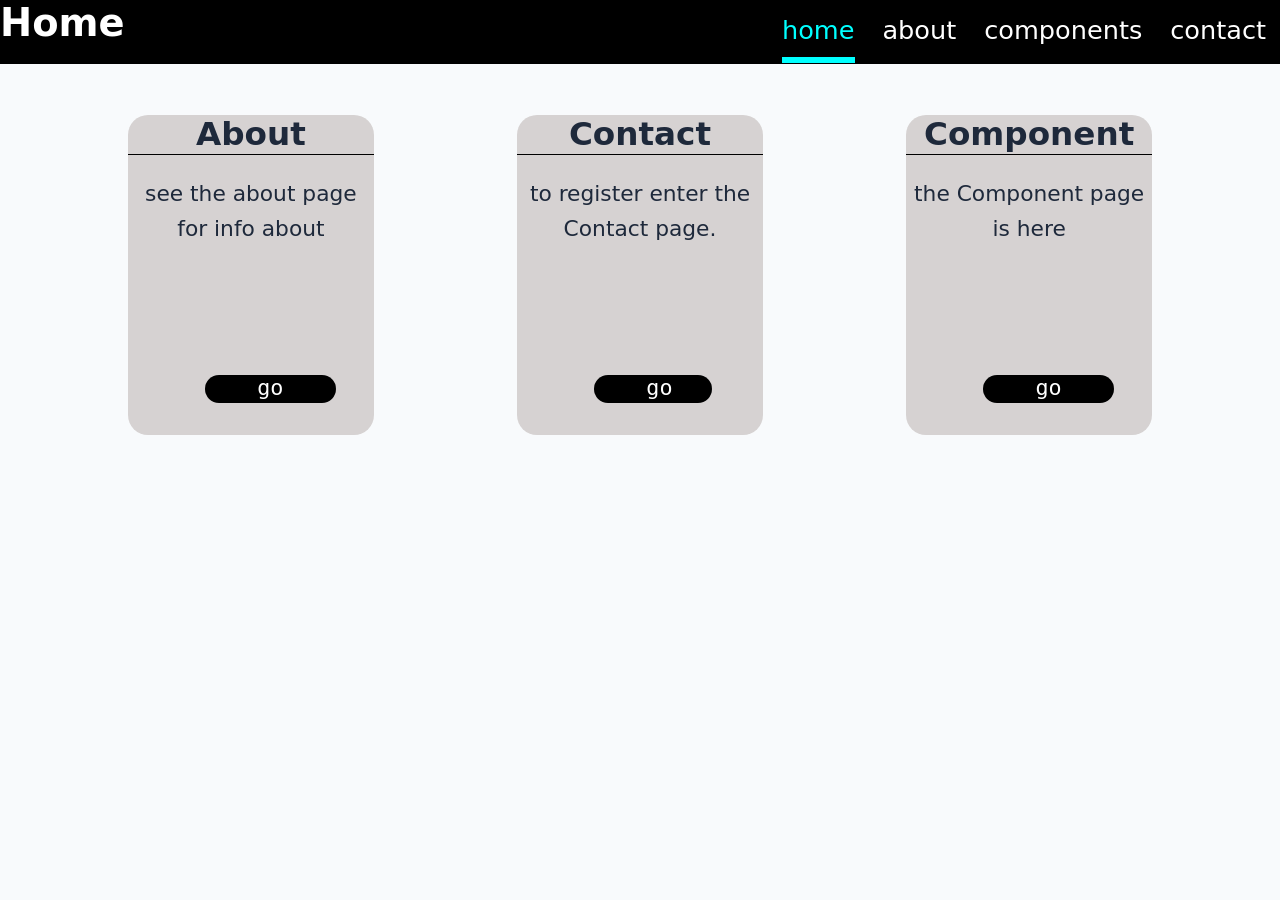
<file: index.html>
<!DOCTYPE html>
<html lang="en">
<head>
    <meta charset="UTF-8">
    <meta name="viewport" content="width=device-width, initial-scale=1.0">
    <link rel="stylesheet" href="css\indexstyle.css">
    <title>Index</title>
</head>
<body>
    <nav>
        <h1>Home</h1>
        <div id="subHeader">
            <a href="index.html" class="currentPage">home</a>
            <a href="about.html" class="nonCurrentPage">about</a>
            <a href="components.html"class="nonCurrentPage">components</a>
            <a href="" class="nonCurrentPage">contact</a>
        </div>
    </nav>
    <main>
       <div id="div1" class="card">
            <h2>About</h2>
            <p>see the about page for info about</p>
            <div id="spacy1"></div>
            <a href="about.html"><pre>    go    </pre></a>
       </div>
       <div id="div2" class="card">
            <h2>Contact</h2>
            <p>to register enter the Contact page. </p>
            <div id="spacy2"></div>
            <a href="contact.html"><pre>    go   </pre></a>
       </div> 
       <div id="div3" class="card">
            <h2>Component</h2>
              <p>the Component page is here  </p>
              <div id="spacy3"></div>
              <a href="componenet.html"><pre>    go    </pre></a>
       </div>
    </main>
    <footer></footer>
</body>
</html>
</file>
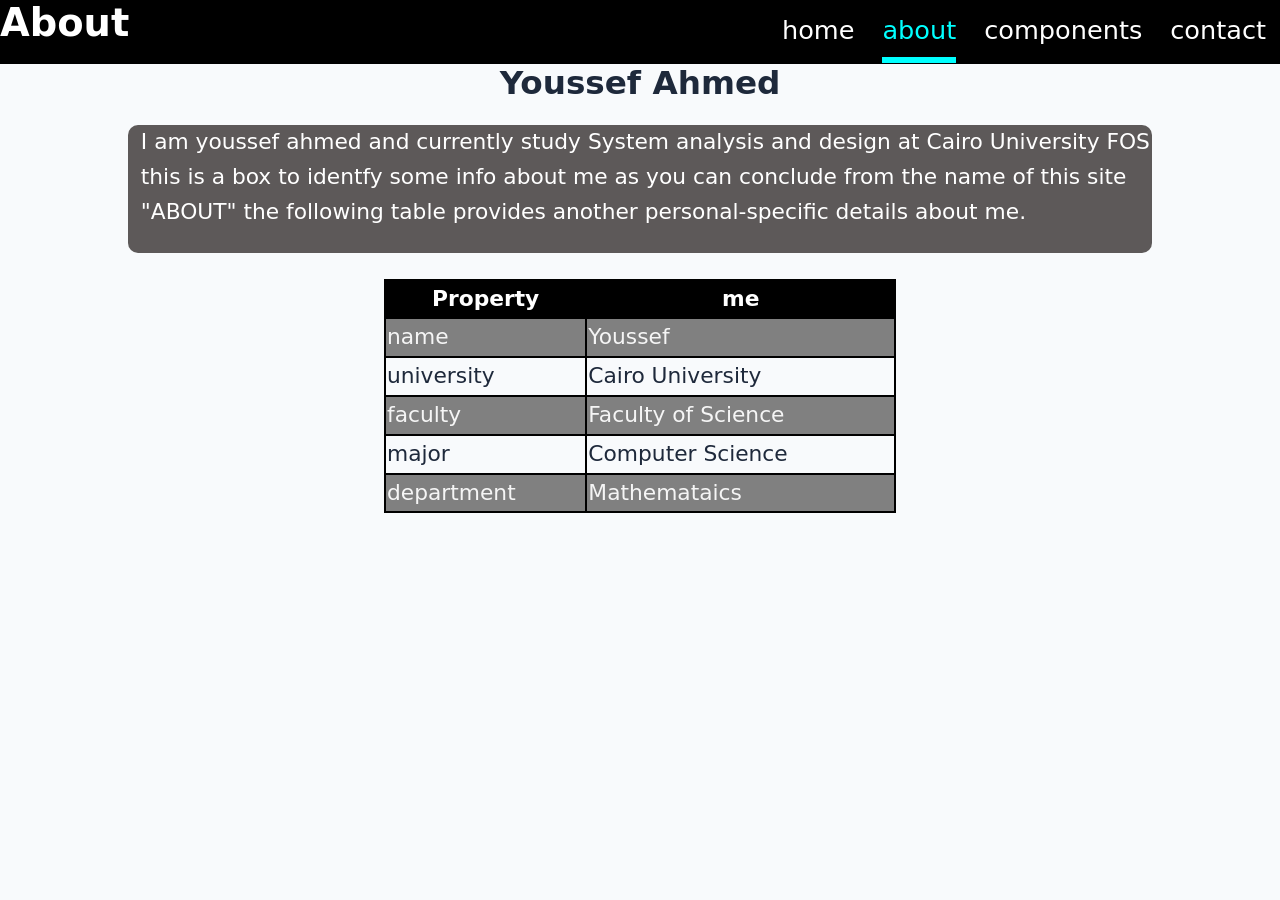
<file: about.html>
<!DOCTYPE html>
<html lang="en">
<head>
    <meta charset="UTF-8">
    <meta name="viewport" content="width=device-width, initial-scale=1.0">
    <title>ِAbout</title>
    <link rel="stylesheet" href="css/aboutstyle.css">
</head>
<body>
    <nav>
     <h1>About</h1>
        <div id="subHeader">
            <a href="index.html" class="nonCurrentPage">home</a>
            <a href="about.html" class="currentPage">about</a>
            <a href="components.html" class="nonCurrentPage">components</a>
            <a href="contact.html" class="nonCurrentPage">contact</a>
        </div>
     </nav>
        
    <main>
        <h2>Youssef Ahmed </h2>
        <div id="submain">
             <p> I am youssef ahmed and currently study System analysis and design at Cairo University FOS this is a box to identfy some info about me as you can conclude from the name of this site "ABOUT" the following table provides another personal-specific details about me. </p>
        </div>
        <table id="myTable">
            <tr id="hdr">
                <td>Property</td>
                <td>me</td>

            </tr>
            <tr id="row1" class="odd">
                <td id="row1col1">name</td>
                <td id="row1col2">Youssef</td>
            </tr>
            <tr id="row2" class="even">
                <td id="row2col1">university</td>
                <td id="row2col2">Cairo University</td>
            </tr>
            <tr id="row3" class="odd">
                <td id="row3col1">faculty</td>
                <td id="row3col2">Faculty of Science</td>
            </tr>
            <tr id="row4" class="even">
                <td id="row4col1">major</td>
                <td id="row4col2">Computer Science</td>
            </tr>
            <tr id="row5" class="odd">
                <td id="row5col1">department</td>
                <td id="row5col2">Mathemataics</td>
            </tr>
        </table>
    </main>
</body>
</html>
</file>
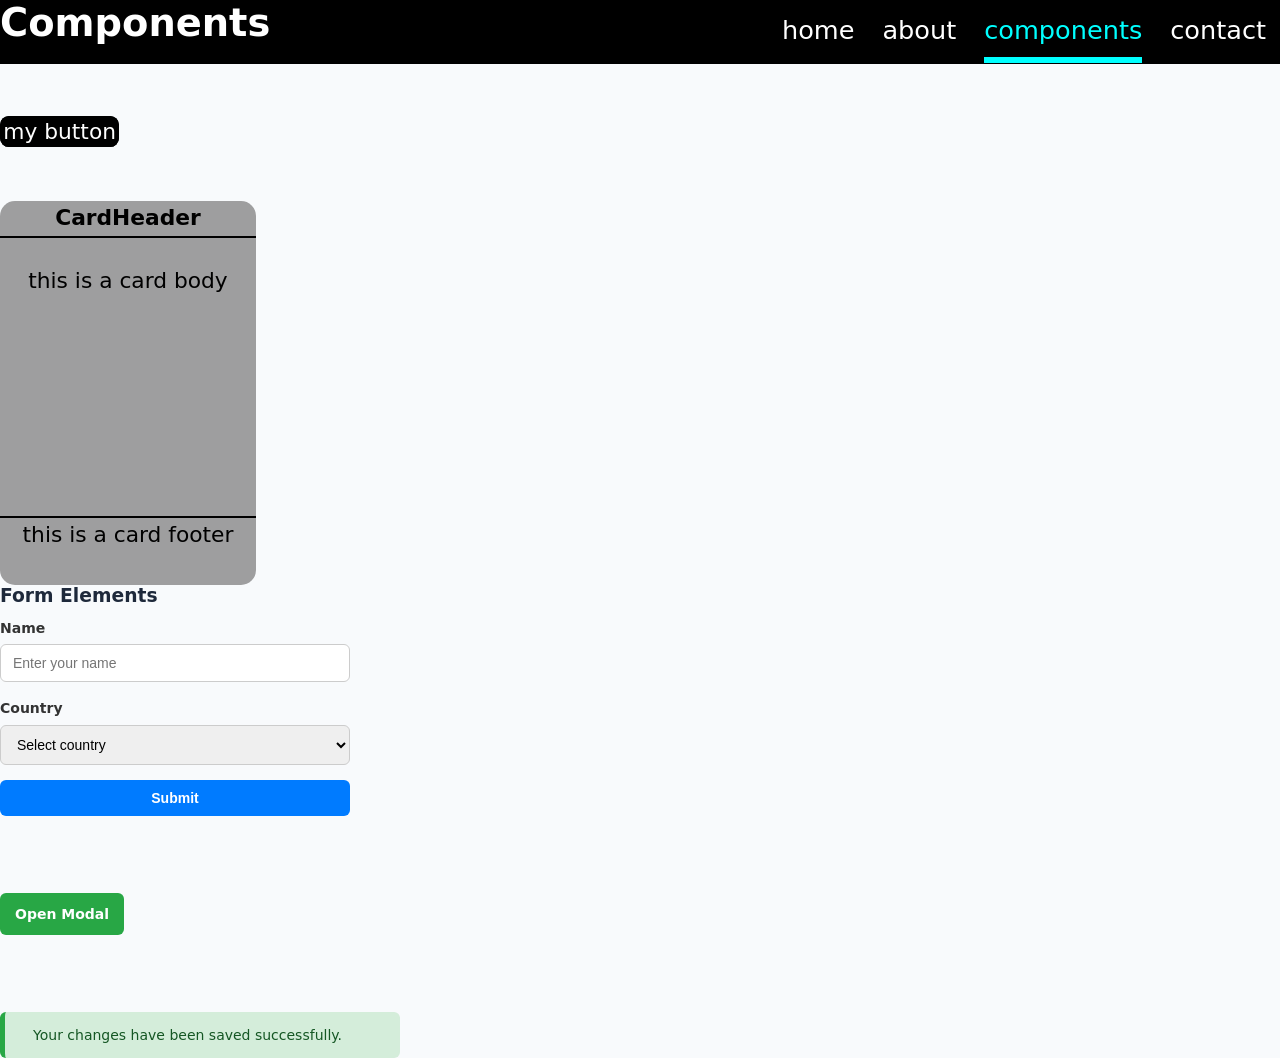
<file: components.html>
<!DOCTYPE html>
<html lang="en">
<head>
    <meta charset="UTF-8">
    <meta name="viewport" content="width=device-width, initial-scale=1.0">
    <title>component</title>
    <link rel="stylesheet" href="css/componentsstyle.css">
</head>
<body>
    <nav>
        <h1>Components</h1>
        <div id="subHeader">
            <a href="index.html" class="nonCurrentPage">home</a>
            <a href="about.html" class="nonCurrentPage">about</a>
            <a href="components.html" class="currentPage">components</a>
            <a href="contact.html" class="nonCurrentPage">contact</a>
        </div>
    </nav>
    <br>
    <br>
    <a href="" class="btn">my button</a>
    <br>
    <br>
    <br>
    <div class="card">
        <header class="cardHeader">CardHeader</header>
        <div class="cardBody">this is a card body</div>
        <div class="cardFooter"> this is a card footer</div>
    </div>




    <div class="component-card">
  <h3>Form Elements</h3>
  <form class="custom-form">
    <div class="form-group">
      <label for="name">Name</label>
      <input type="text" id="name" placeholder="Enter your name">
    </div>
    <div class="form-group">
      <label for="country">Country</label>
      <select id="country">
        <option value="">Select country</option>
        <option value="egypt">Egypt</option>
        <option value="usa">USA</option>
        <option value="uk">UK</option>
      </select>
    </div>
    <button type="submit" class="btn-primary">Submit</button>
  </form>
</div>  

<br>
<br>
<br>

<div class="modal-component">
  <label for="modal-toggle" class="btn-open-modal">Open Modal</label>
  <input type="checkbox" id="modal-toggle" class="modal-checkbox">
  <div class="modal-overlay">
    <div class="modal-box">
      <h3>CSS-Only Modal</h3>
      <p>my components site modal </p>
      <label for="modal-toggle" class="btn-close-modal">Close</label>
    </div>
  </div>
</div>





<br>
<br>
<br>
<div class="alert-component">
  <div class="alert alert-success">
    <span class="alert-icon"></span>
    <div class="alert-content">
       Your changes have been saved successfully.
    </div>
  </div>
</div>




</body>
</html>
</file>
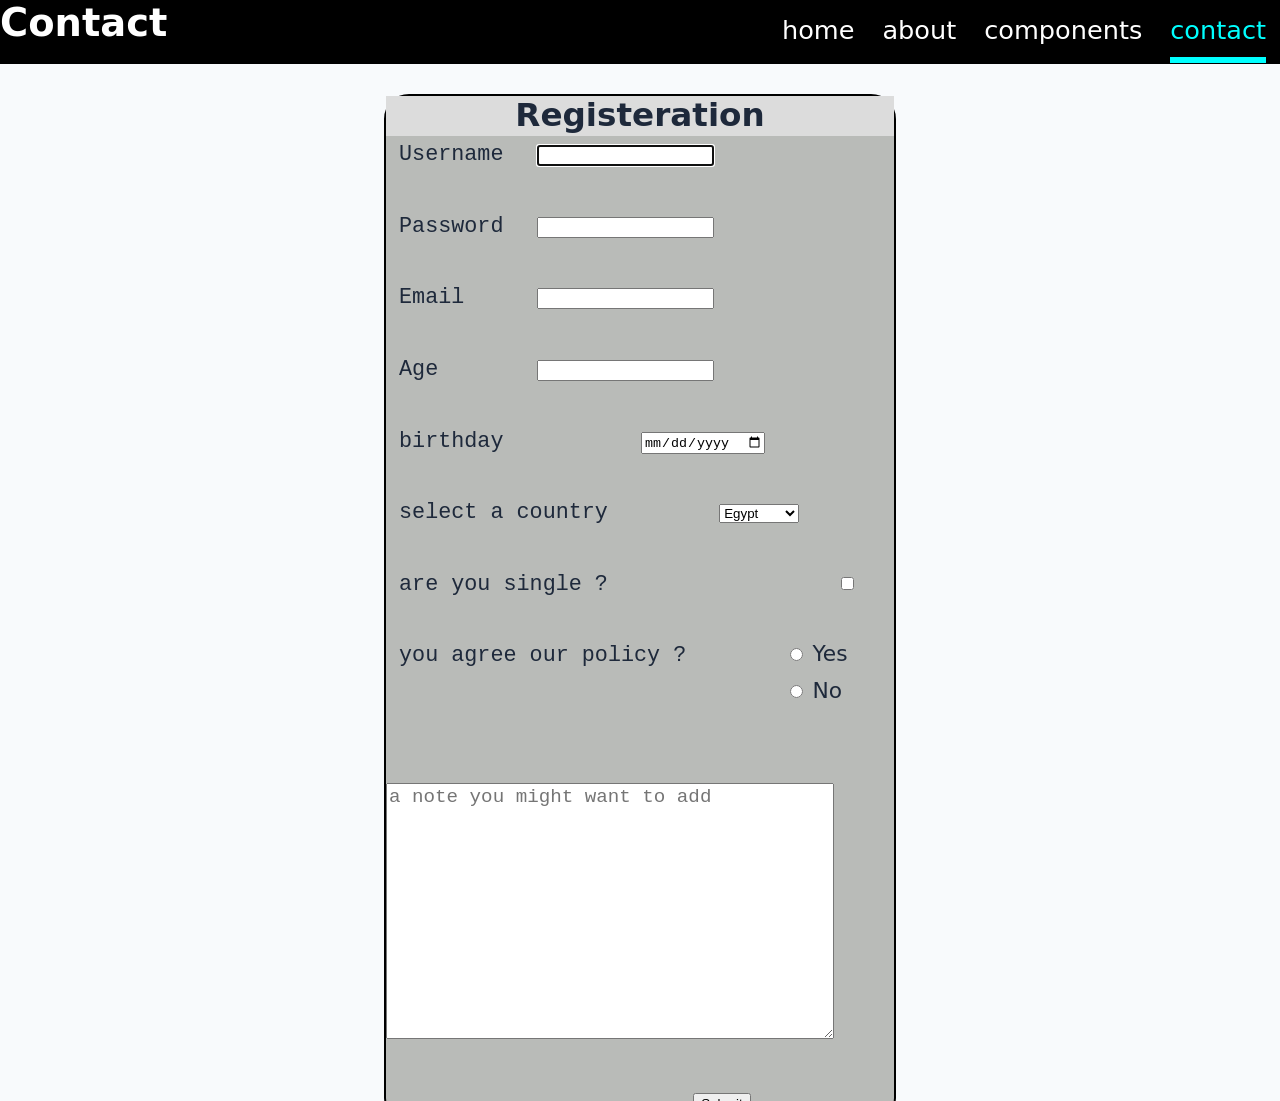
<file: contact.html>
<!DOCTYPE html>
<html lang="en">
<head>
    <meta charset="UTF-8">
    <meta name="viewport" content="width=device-width, initial-scale=1.0">
    <title>Contact</title>
    <link rel="stylesheet" href="css/contactstyle.css">
</head>
<body>
    <nav>
        <h1>Contact</h1>
        <div id="subHeader">
            <a href="index.html" class="nonCurrentPage">home</a>
            <a href="about.html" class="nonCurrentPage">about</a>
            <a href="components.html" class="nonCurrentPage">components</a>
            <a href="contact.html" class="currentPage">contact</a>
        </div>
    </nav>
    <main>
        <div id="inMain">
            <h2>Registeration</h2>
        </div>
        <form>
            <pre> Username  </pre>
            <input type="text" required autofocus>
            <br>
            <br>
            <pre> Password  </pre>
            <input type="password" required>
            <br>
            <br>
            <pre> Email     </pre>
            <input type="email" required>
            <br>
            <br>
            <pre> Age       </pre>
            <input type="number" required>
            <br>
            <br>
            <pre> birthday          </pre>
            <input type="date" required> 
            <br>
            <br>
            <pre> select a country        </pre>
            <select name="country">
                <optgroup label="Africa">
                    <option value="eg">Egypt</option>
                    <option value="sud">Sudan</option>
                    <option value="lib">Libia</option>
                </optgroup>
                <optgroup label="Asia">
                    <option value="jap">Egypt</option>
                    <option value="cn">Sudan</option>
                </optgroup>
                <optgroup label="North America">
                    <option value="us">USA</option>
                    <option value="Can">Canda</option>
                    <option value="lib">Mexico</option>
                </optgroup>
            </select>
            <br>
            <br>
            <pre> are you single ?                 </pre>
            <input type="checkbox" required>
            <br>
            <br>
            <pre> you agree our policy ?       </pre>
            <input type="radio" value="Yes" name="x" id="i1">
            <label for="i1">Yes</label>
            <br>
            <pre>                              </pre>
            <input type="radio" value="No" name="x">
            <label for="i1">No</label>
            <br>
            <br>
            <pre>       </pre>
            <textarea cols="40" rows="5" placeholder="a note you might want to add"></textarea>
            <br>
            <br>
            <pre>                       </pre>
            <input type="submit" id="subm">
        </form>
    </main>
</body>
</html>
</file>
<file: css/aboutstyle.css>
:root {
--primary: #2563eb;
--bg: #f8fafc;
--text: #1e293b;
--radius: 8px;
/* extra variables we will also use */
--primary-dark: #1d4ed8;
--surface: #ffffff;
--border: #e2e8f0;
--muted: #64748b;
--space: 16px;
}
* { box-sizing: border-box; }
body {
margin: 0;
font-family: system-ui, -apple-system, "Segoe UI", sans-serif;
background: var(--bg);
color: var(--text);
line-height: 1.6;
}
h1, h2, h3 { line-height: 1.2; margin: 0 0 .5em; }

html{
    font-size: 1.7vw;
}
nav {
    display: flex;
    justify-content: space-between;
    font-size: 2vw;
    background-color: black;
     height: 5vw;
     width: 100%;
    color : white;
}
nav h1{
    display: inline-block;
}



nav #subHeader {
    display: inline-flex ;
    justify-content: space-around;
    height: 5vw;
    width: 40vw;
    background-color: black;
}
nav  #subHeader a{
    color: white;
    margin-top: 0.8vw;
    margin-bottom: 0.1vw;
    text-decoration: none;
    vertical-align: center;
    font-size: 2vw;
     transition: 0.3s;
}
nav #subHeader .nonCurrentPage:hover {
    color: rgb(221, 221, 229);
    border-bottom: 0.5vw rgb(71, 73, 67) solid;
}
nav #subHeader .currentPage{
    color: aqua;
    border-bottom: aqua solid 0.5vw;
}
main{}

main h2{
    text-align: center;

}

main #submain{
    background-color: rgb(93, 89, 89);
    height: 10vw;
    width: 80%;
    border-radius: 10px;
    margin-right: auto;
    margin-left: auto;
}
main #submain p{
    padding-left: 1vw;
    color: white;
}
#myTable{
    margin-top: 2vw;
    margin-left: auto;
    margin-right: auto;
    width: 40%;
    border-spacing : 1vw;
    border: 0.2vw black solid;
    vertical-align: center;
    border-collapse: collapse;
}
#myTable tr , #myTable td{
    border:  0.2vw black solid;
    
}
#myTable #hdr{
    color: white;
    background-color: black;
    text-align: center;
    font-weight: bolder;
}
#myTable .odd {
    background-color: gray;
    color: whitesmoke;
}
@media (prefers-color-scheme: dark){
    nav{
        background-color: rgb(130, 1, 185);

    }
    nav #subHeader{
        background-color: rgb(130, 1, 185);
    }
    nav #subHeader .nonCurrentPage:hover:hover{
        color: blue;
        border-bottom: 0.5vw white solid;
    }
    body{
        background-color: #202124;
    }
    .btn{
        background-color: white;
        color: black;
    }
    .btn:hover{
        background-color: blue;
    }
    .card{
        background-color: black;
        color: white;
    }
    .card .cardHeader {
        border-bottom: 2px solid white;
    }
    .card .cardBody{
         border-bottom: 2px solid white;
    }
    table .even{
        background-color: red;
    }
    h2{
        color: aqua;
    }
 }
</file>
<file: css/componentsstyle.css>
:root {
--primary: #2563eb;
--bg: #f8fafc;
--text: #1e293b;
--radius: 8px;
/* extra variables we will also use */
--primary-dark: #1d4ed8;
--surface: #ffffff;
--border: #e2e8f0;
--muted: #64748b;
--space: 16px;
}
* { box-sizing: border-box; }
body {
margin: 0;
font-family: system-ui, -apple-system, "Segoe UI", sans-serif;
background: var(--bg);
color: var(--text);
line-height: 1.6;
}
h1, h2, h3 { line-height: 1.2; margin: 0 0 .5em; }

nav {
    display: flex;
    justify-content: space-between;
    font-size: 2vw;
    background-color: black;
     height: 5vw;
     width: 100%;
    color : white;
}
nav h1{
    display: inline-block;
}



nav #subHeader {
    display: inline-flex ;
    justify-content: space-around;
    height: 5vw;
    width: 40vw;
    background-color: black;
}
nav  #subHeader a{
    color: white;
    margin-top: 0.8vw;
    margin-bottom: 0.1vw;
    text-decoration: none;
    vertical-align: center;
    font-size: 2vw;
     transition: 0.3s;
}
nav #subHeader .nonCurrentPage:hover {
    color: darkblue;
    border-bottom: 0.5vw rgb(71, 73, 67) solid;
}
nav #subHeader .currentPage{
    color: aqua;
    border-bottom: aqua solid 0.5vw;
}
.btn{
    font-size: 1.7vw;
    background-color: black;
    color: white;
    border: 0.2vw solid black;
    border-radius: 0.7vw;
    text-decoration: none;
    padding: 0.1vw;
    transition: 0.3s;
}
.btn:hover {
    transform: scale(1.2);
    background-color: #2563eb;
  
}
.btn:active{
    scale: 0.9;

}
.card{
    font-size: 1.7vw;
    width: 20vw;
    height: 30vw;
    text-align: center;
    border-radius: 15px;
    color: black;
    background-color: #9e9e9f;
    
}
.card .cardHeader {
    font-weight: 700;
    border-bottom: 2px solid black;
}
.card .cardBody{
    padding-top: 10%;
    padding-bottom: 10%;
}
.card .cardFooter{
    border-top: solid black 2px ;
    margin-top: 15vw;
}
 @media (prefers-color-scheme: dark){
    nav{
        background-color: rgb(130, 1, 185);

    }
    nav #subHeader{
        background-color: rgb(130, 1, 185);
    }
    nav #subHeader .nonCurrentPage:hover:hover{
        color: blue;
        border-bottom: 0.5vw white solid;
    }
    body{
        background-color: #202124;
    }
    .btn{
        background-color: white;
        color: black;
    }
    .btn:hover{
        background-color: blue;
    }
    .card{
        background-color: black;
        color: white;
    }
    .card .cardHeader {
        border-bottom: 2px solid white;
    }
    .cardBody .cardFooter{
          border-top: solid 2px white;
    }
 }



  


 .custom-form {
  display: flex;
  flex-direction: column;
  gap: 15px;
  max-width: 350px;
  font-family: inherit;
}
.form-group {
  display: flex;
  flex-direction: column;
  gap: 5px;
}
.form-group label {
  font-size: 14px;
  font-weight: 600;
  color: #333;
}
.form-group input, .form-group select {
  padding: 10px 12px;
  border: 1px solid #ccc;
  border-radius: 6px;
  font-size: 14px;
  outline: none;
  transition: border-color 0.2s;
}
.form-group input:focus, .form-group select:focus {
  border-color: #007bff;
}
.btn-primary {
  padding: 10px 15px;
  background-color: #007bff;
  color: white;
  border: none;
  border-radius: 6px;
  font-size: 14px;
  font-weight: 600;
  cursor: pointer;
  transition: background-color 0.2s;
}
.btn-primary:hover {
  background-color: #0056b3;
}





.modal-checkbox {
  display: none;
}
.btn-open-modal {
  display: inline-block;
  padding: 10px 15px;
  background-color: #28a745;
  color: white;
  border-radius: 6px;
  cursor: pointer;
  font-weight: 600;
  font-size: 14px;
}
.btn-open-modal:hover {
  background-color: #218838;
}
.modal-overlay {
  position: fixed;
  top: 0;
  left: 0;
  width: 100%;
  height: 100%;
  background: rgba(0, 0, 0, 0.5);
  display: flex;
  justify-content: center;
  align-items: center;
  opacity: 0;
  visibility: hidden;
  transition: all 0.3s ease;
  z-index: 1000;
}
.modal-box {
  background: white;
  padding: 25px;
  border-radius: 8px;
  width: 90%;
  max-width: 400px;
  box-shadow: 0 4px 15px rgba(0,0,0,0.2);
  transform: translateY(-20px);
  transition: transform 0.3s ease;
}
.modal-checkbox:checked ~ .modal-overlay {
  opacity: 1;
  visibility: visible;
}
.modal-checkbox:checked ~ .modal-overlay .modal-box {
  transform: translateY(0);
}
.btn-close-modal {
  display: inline-block;
  margin-top: 15px;
  padding: 8px 12px;
  background-color: #dc3545;
  color: white;
  border-radius: 4px;
  cursor: pointer;
  font-size: 13px;
  font-weight: 600;
}
.btn-close-modal:hover {
  background-color: #c82333;
}






.alert {
  display: flex;
  align-items: center;
  gap: 12px;
  padding: 12px 16px;
  border-radius: 6px;
  font-size: 14px;
  max-width: 400px;
  border-left: 5px solid;
}
.alert-success {
  background-color: #d4edda;
  color: #155724;
  border-color: #28a745;
}
.alert-icon {
  font-weight: bold;
  font-size: 16px;
}
.alert-content strong {
  margin-right: 4px;
}
</file>
<file: css/contactstyle.css>
:root {
--primary: #2563eb;
--bg: #f8fafc;
--text: #1e293b;
--radius: 8px;
/* extra variables we will also use */
--primary-dark: #1d4ed8;
--surface: #ffffff;
--border: #e2e8f0;
--muted: #64748b;
--space: 16px;
}
* { box-sizing: border-box; }
body {
margin: 0;
font-family: system-ui, -apple-system, "Segoe UI", sans-serif;
background: var(--bg);
color: var(--text);
line-height: 1.6;
}
h1, h2, h3 { line-height: 1.2; margin: 0 0 .5em; }
html{
    font-size: 1.7vw;
}
nav {
    display: flex;
    justify-content: space-between;
    font-size: 2vw;
    background-color: black;
     height: 5vw;
     width: 100%;
    color : white;
}
nav h1{
    display: inline-block;
}



nav #subHeader {
    display: inline-flex ;
    justify-content: space-around;
    height: 5vw;
    width: 40vw;
    background-color: black;
}
nav  #subHeader a{
    color: white;
    margin-top: 0.8vw;
    margin-bottom: 0.1vw;
    text-decoration: none;
    vertical-align: center;
    font-size: 2vw;
     transition: 0.3s;
}
nav #subHeader .nonCurrentPage:hover {
    color: darkblue;
    border-bottom: 0.5vw rgb(71, 73, 67) solid;
}
nav #subHeader .currentPage{
    color: aqua;
    border-bottom: aqua solid 0.5vw;
}
        main{
            background-color: rgb(185, 187, 184);
            border: solid black 2px ;
            width: 40%;
            margin: auto;
            border-radius: 25px;
            margin-top: 30px;
        }
        main #inMain{
            height: 40px;
            background-color: gainsboro;
        }
        main h2{
           margin-right: auto;
           margin-left: auto;
            text-align: center;
        }
        pre{
            display: inline;
        }
        main:hover{
            box-shadow: 10px 10px 10px black;
        }
      
        textarea{
            font-size: 1.5vw;
            height: 20vw;
            width: 35vw
        }
        @media(max-width : 805px) {
            input{
                height: 2vw;
                width: 10vw;
            }
        }
@media (prefers-color-scheme: dark){
    nav{
        background-color: rgb(130, 1, 185);

    }
    nav #subHeader{
        background-color: rgb(130, 1, 185);
    }
    nav #subHeader .nonCurrentPage:hover:hover{
        color: blue;
        border-bottom: 0.5vw white solid;
    }
    body{
        background-color: #202124;
    }
    .btn{
        background-color: white;
        color: black;
    }
    .btn:hover{
        background-color: blue;
    }
    .card{
        background-color: black;
        color: white;
    }
    .card .cardHeader {
        border-bottom: 2px solid white;
    }
    .card .cardBody{
         border-bottom: 2px solid white;
    }
}
</file>
